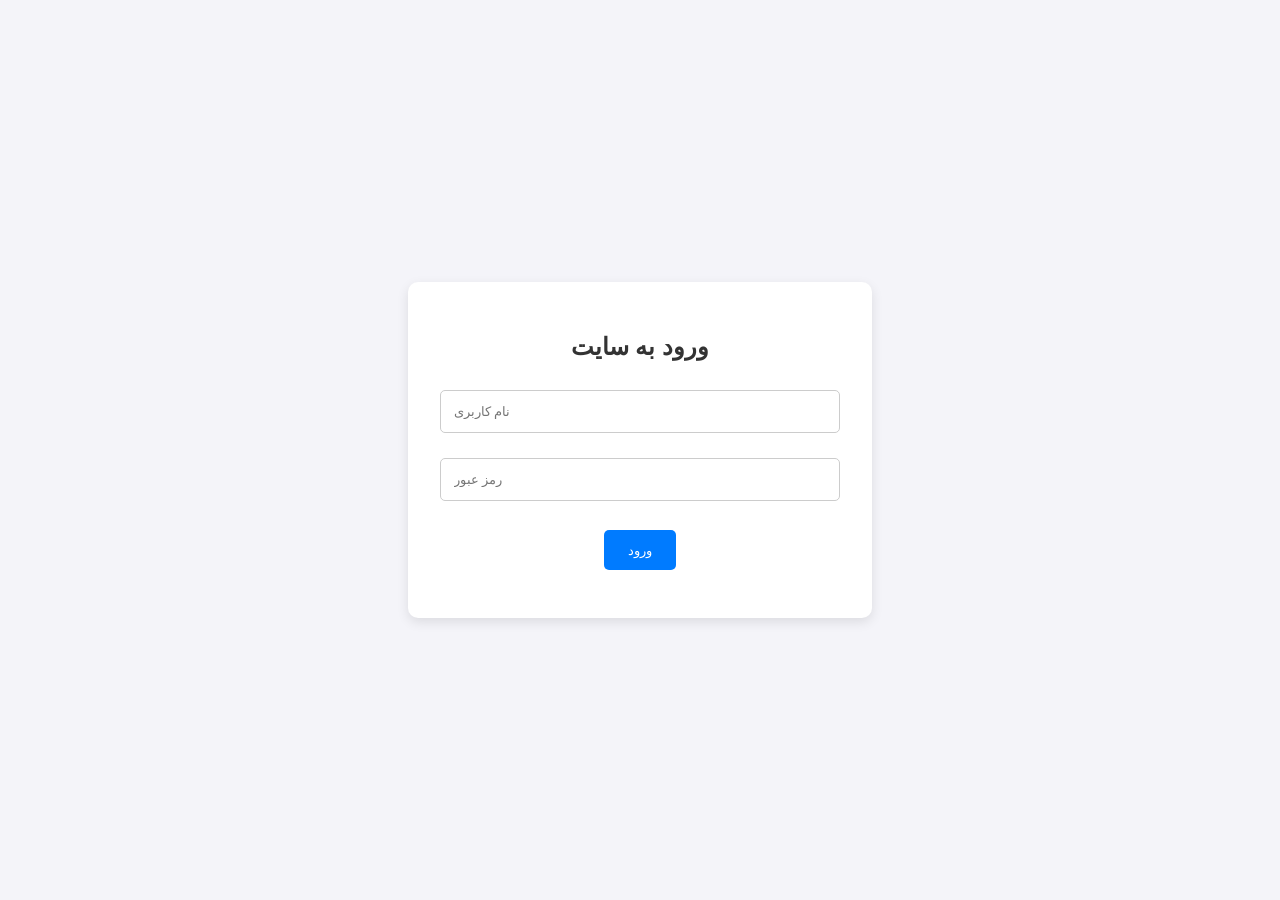
<file: index.html>
<!DOCTYPE html>
<html lang="fa">
<head>
  <meta charset="UTF-8" />
  <meta name="viewport" content="width=device-width, initial-scale=1.0"/>
  <title>ورود به سایت</title>
  <link rel="stylesheet" href="style.css" />
</head>
<body>
  <div class="login-box">
    <h2>ورود به سایت</h2>
    <input type="text" id="username" placeholder="نام کاربری" />
    <input type="password" id="password" placeholder="رمز عبور" />
    <button onclick="login()">ورود</button>
    <p id="error" class="error"></p>
  </div>

  <script src="script.js"></script>
</body>
</html>
</file>
<file: style.css>
/* تنظیمات اصلی */
body {
  font-family: 'Arial', sans-serif;
  background-color: #f4f4f9;
  margin: 0;
  padding: 0;
  display: flex;
  justify-content: center;
  align-items: center;
  height: 100vh;
}

.login-box {
  background-color: white;
  padding: 2rem;
  border-radius: 10px;
  box-shadow: 0 4px 12px rgba(0, 0, 0, 0.1);
  width: 100%;
  max-width: 400px;
  text-align: center;
}

h2 {
  margin-bottom: 1rem;
  color: #333;
}

input {
  width: 100%;
  padding: 0.8rem;
  margin: 0.8rem 0;
  border: 1px solid #ccc;
  border-radius: 5px;
  box-sizing: border-box;
}

button {
  padding: 0.8rem 1.5rem;
  margin-top: 1rem;
  background-color: #007bff;
  color: white;
  border: none;
  border-radius: 5px;
  cursor: pointer;
}

button:hover {
  background-color: #0056b3;
}

.error {
  color: red;
  margin-top: 1rem;
}

a {
  color: #007bff;
  text-decoration: none;
}

a:hover {
  text-decoration: underline;
}

/* تنظیمات موبایل */
@media screen and (max-width: 600px) {
  .login-box {
    width: 90%;
    padding: 1.5rem;
  }

  input {
    padding: 0.6rem;
  }

  button {
    padding: 0.6rem 1rem;
  }
}
</file>
